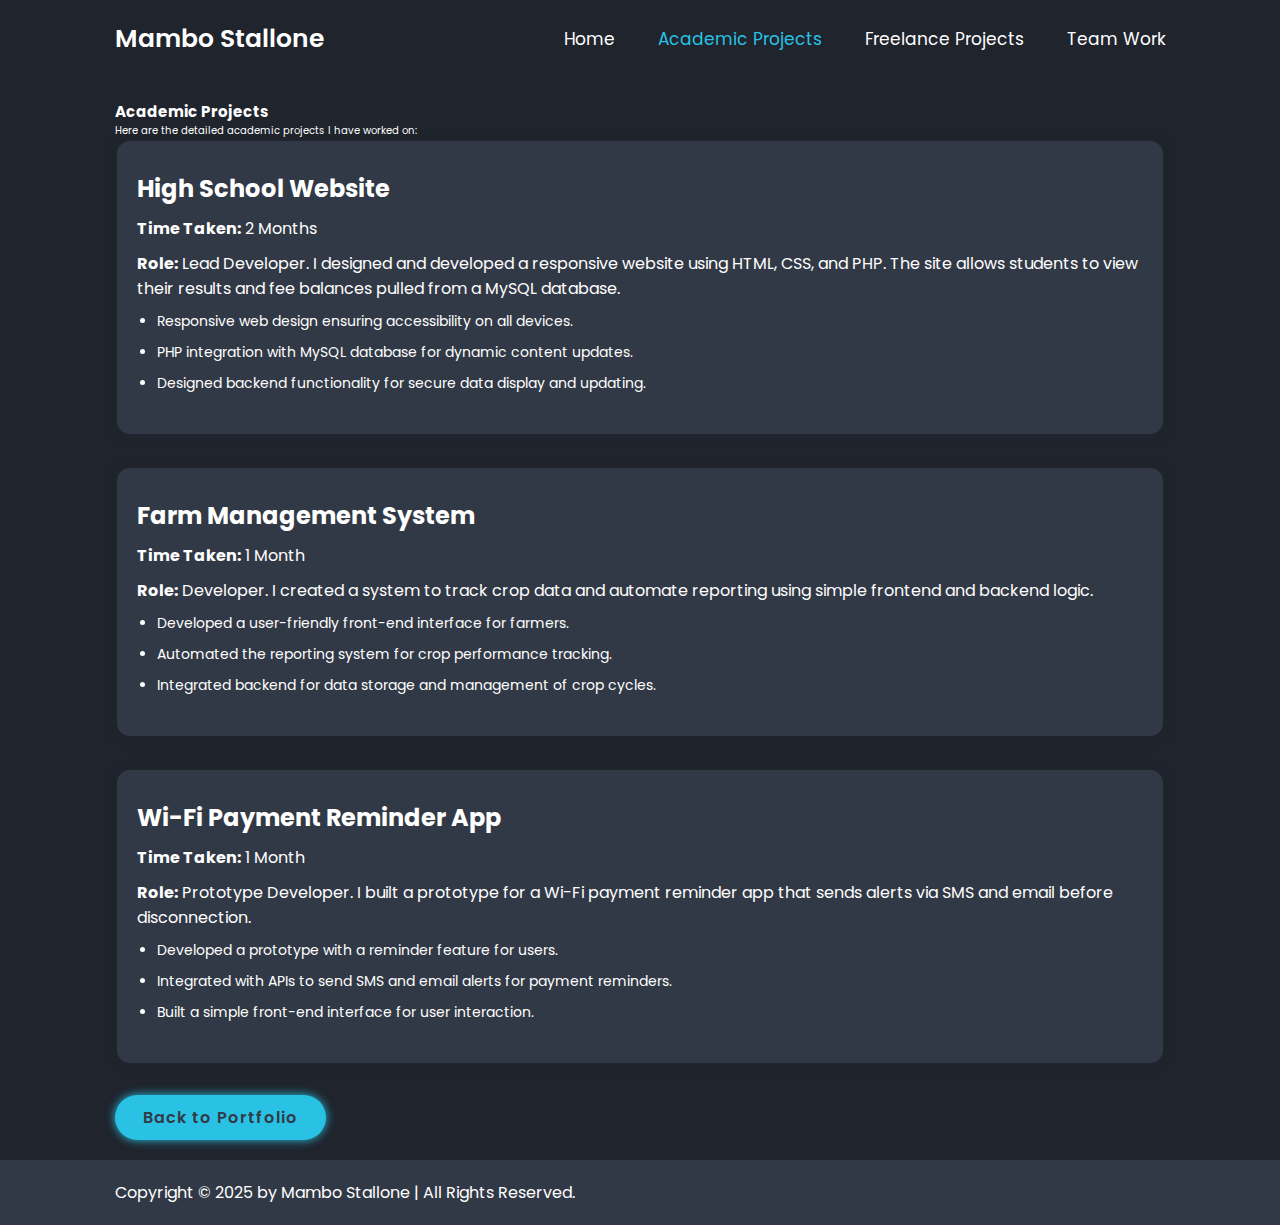
<file: academic-projects.html>
<!DOCTYPE html>
<html lang="en">
<head>
    <meta charset="UTF-8">
    <meta name="viewport" content="width=device-width, initial-scale=1.0">
    <title>Academic Projects - Mambo Stallone</title>
    <link rel="stylesheet" href="styles.css">
    <link href='https://unpkg.com/boxicons@2.1.4/css/boxicons.min.css' rel='stylesheet'>
</head>
<body>
    <header class="header">
        <a href="index.html" class="logo">Mambo Stallone</a>
        <nav class="navbar">
            <a href="index.html">Home</a>
            <a href="academic-projects.html" class="active">Academic Projects</a>
            <a href="freelance-projects.html">Freelance Projects</a>
            <a href="team-work.html">Team Work</a>
        </nav>
    </header>

    <section class="experience-details">
        <h2>Academic Projects</h2>
        <p>Here are the detailed academic projects I have worked on:</p>
        
        <!-- High School Website Project -->
        <div class="project-box">
            <h3>High School Website</h3>
            <p><strong>Time Taken:</strong> 2 Months</p>
            <p><strong>Role:</strong> Lead Developer. I designed and developed a responsive website using HTML, CSS, and PHP. The site allows students to view their results and fee balances pulled from a MySQL database.</p>
            <ul>
                <li>Responsive web design ensuring accessibility on all devices.</li>
                <li>PHP integration with MySQL database for dynamic content updates.</li>
                <li>Designed backend functionality for secure data display and updating.</li>
            </ul>
        </div>

        <!-- Farm Management System -->
        <div class="project-box">
            <h3>Farm Management System</h3>
            <p><strong>Time Taken:</strong> 1 Month</p>
            <p><strong>Role:</strong> Developer. I created a system to track crop data and automate reporting using simple frontend and backend logic.</p>
            <ul>
                <li>Developed a user-friendly front-end interface for farmers.</li>
                <li>Automated the reporting system for crop performance tracking.</li>
                <li>Integrated backend for data storage and management of crop cycles.</li>
            </ul>
        </div>

        <!-- Wi-Fi Payment Reminder App -->
        <div class="project-box">
            <h3>Wi-Fi Payment Reminder App</h3>
            <p><strong>Time Taken:</strong> 1 Month</p>
            <p><strong>Role:</strong> Prototype Developer. I built a prototype for a Wi-Fi payment reminder app that sends alerts via SMS and email before disconnection.</p>
            <ul>
                <li>Developed a prototype with a reminder feature for users.</li>
                <li>Integrated with APIs to send SMS and email alerts for payment reminders.</li>
                <li>Built a simple front-end interface for user interaction.</li>
            </ul>
        </div>

        <a href="index.html" class="btn">Back to Portfolio</a>
    </section>

    <footer class="footer">
        <div class="footer-text">
            <p>Copyright &copy; 2025 by Mambo Stallone | All Rights Reserved.</p>
        </div>
    </footer>
</body>
</html>
</file>
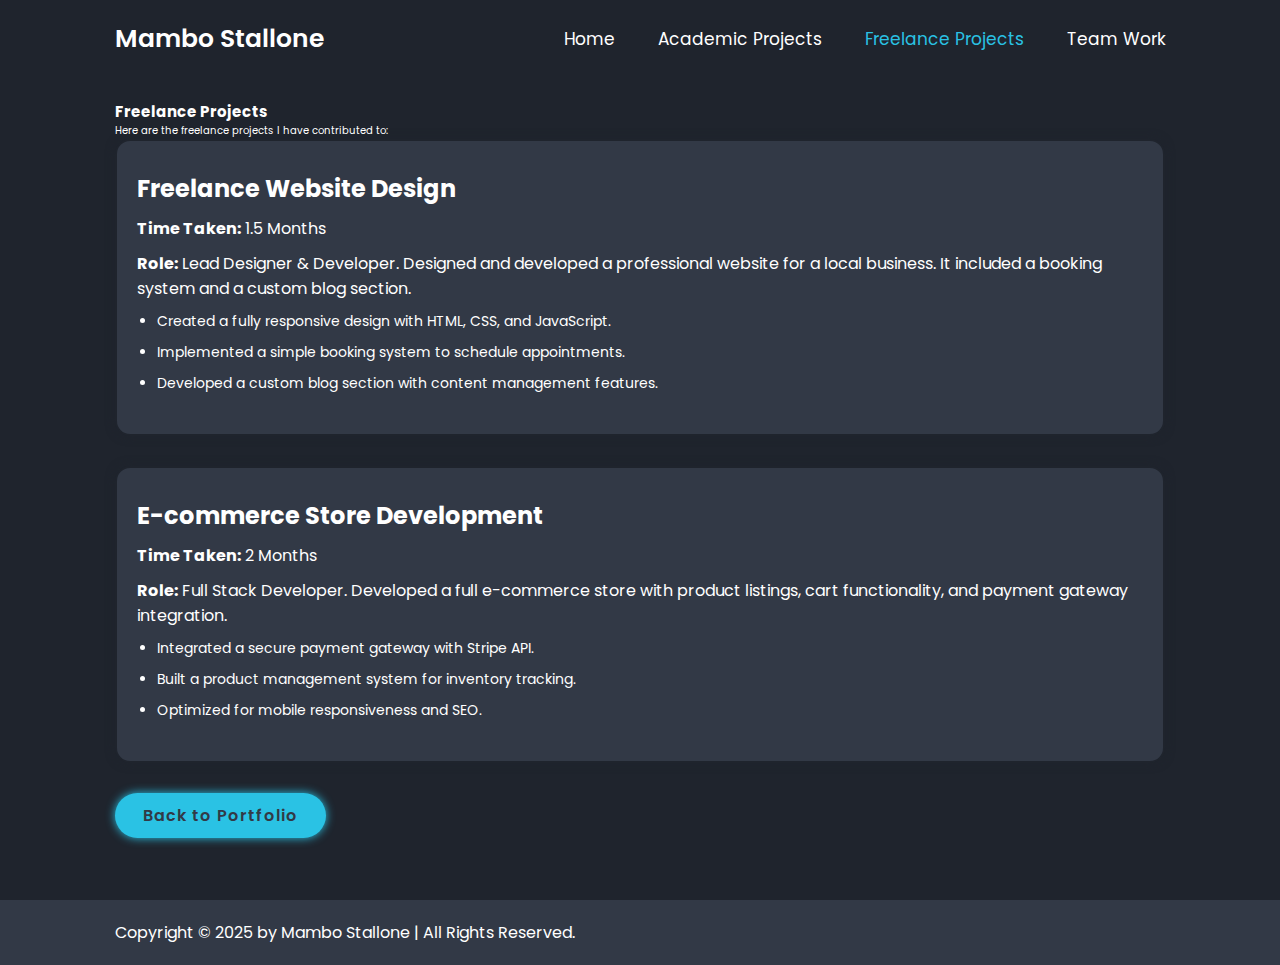
<file: freelance-projects.html>
<!DOCTYPE html>
<html lang="en">
<head>
    <meta charset="UTF-8">
    <meta name="viewport" content="width=device-width, initial-scale=1.0">
    <title>Freelance Projects - Mambo Stallone</title>
    <link rel="stylesheet" href="styles.css">
    <link href='https://unpkg.com/boxicons@2.1.4/css/boxicons.min.css' rel='stylesheet'>
</head>
<body>
    <header class="header">
        <a href="index.html" class="logo">Mambo Stallone</a>
        <nav class="navbar">
            <a href="index.html">Home</a>
            <a href="academic-projects.html">Academic Projects</a>
            <a href="freelance-projects.html" class="active">Freelance Projects</a>
            <a href="team-work.html">Team Work</a>
        </nav>
    </header>

    <section class="experience-details">
        <h2>Freelance Projects</h2>
        <p>Here are the freelance projects I have contributed to:</p>
        
        <!-- Freelance Website Design -->
        <div class="project-box">
            <h3>Freelance Website Design</h3>
            <p><strong>Time Taken:</strong> 1.5 Months</p>
            <p><strong>Role:</strong> Lead Designer & Developer. Designed and developed a professional website for a local business. It included a booking system and a custom blog section.</p>
            <ul>
                <li>Created a fully responsive design with HTML, CSS, and JavaScript.</li>
                <li>Implemented a simple booking system to schedule appointments.</li>
                <li>Developed a custom blog section with content management features.</li>
            </ul>
        </div>

        <!-- E-commerce Store Development -->
        <div class="project-box">
            <h3>E-commerce Store Development</h3>
            <p><strong>Time Taken:</strong> 2 Months</p>
            <p><strong>Role:</strong> Full Stack Developer. Developed a full e-commerce store with product listings, cart functionality, and payment gateway integration.</p>
            <ul>
                <li>Integrated a secure payment gateway with Stripe API.</li>
                <li>Built a product management system for inventory tracking.</li>
                <li>Optimized for mobile responsiveness and SEO.</li>
            </ul>
        </div>

        <a href="index.html" class="btn">Back to Portfolio</a>
    </section>

    <footer class="footer">
        <div class="footer-text">
            <p>Copyright &copy; 2025 by Mambo Stallone | All Rights Reserved.</p>
        </div>
    </footer>
</body>
</html>
</file>
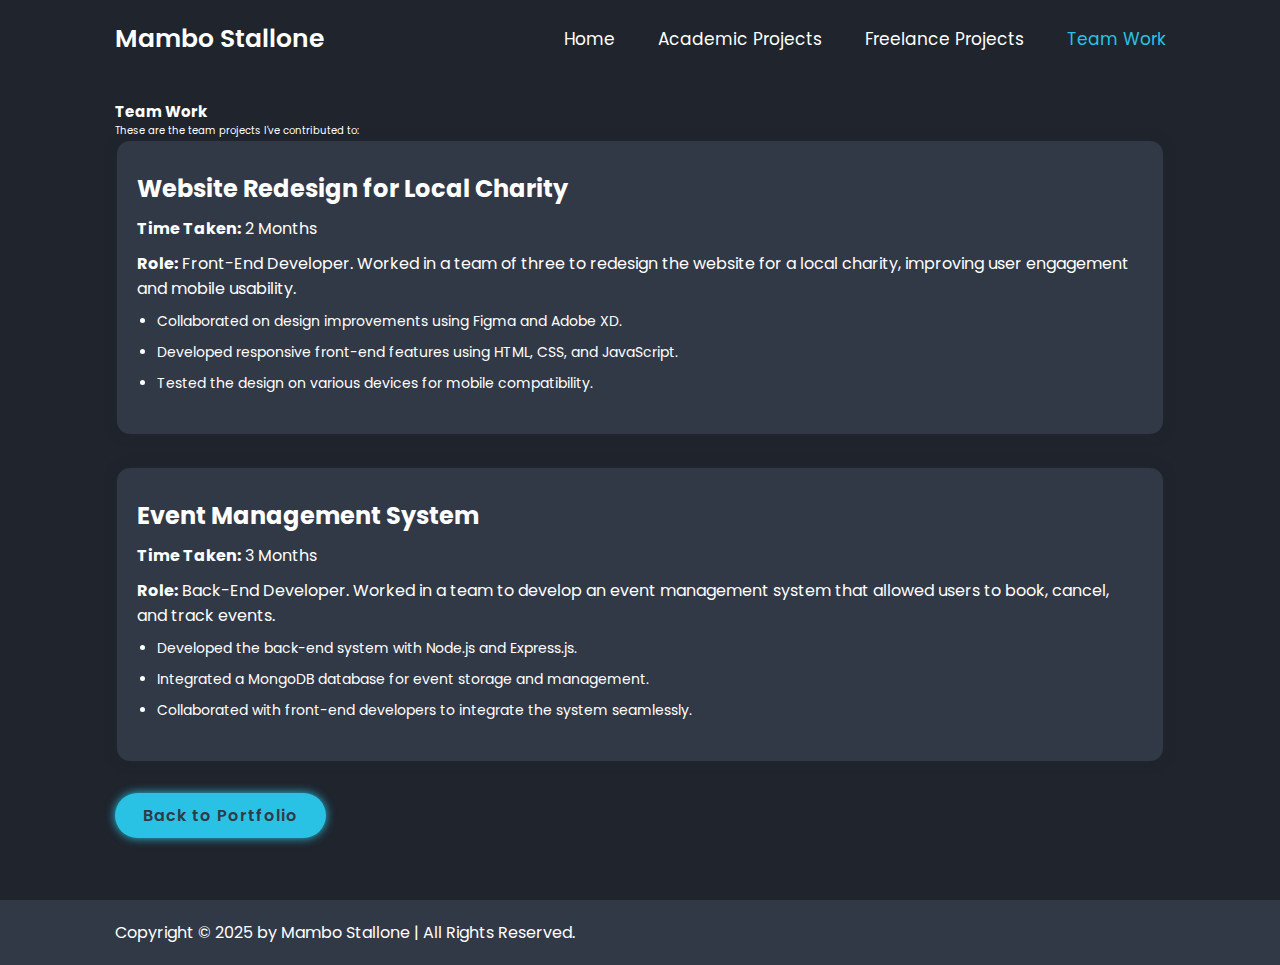
<file: team-work.html>
<!DOCTYPE html>
<html lang="en">
<head>
    <meta charset="UTF-8">
    <meta name="viewport" content="width=device-width, initial-scale=1.0">
    <title>Team Work - Mambo Stallone</title>
    <link rel="stylesheet" href="styles.css">
    <link href='https://unpkg.com/boxicons@2.1.4/css/boxicons.min.css' rel='stylesheet'>
</head>
<body>
    <header class="header">
        <a href="index.html" class="logo">Mambo Stallone</a>
        <nav class="navbar">
            <a href="index.html">Home</a>
            <a href="academic-projects.html">Academic Projects</a>
            <a href="freelance-projects.html">Freelance Projects</a>
            <a href="team-work.html" class="active">Team Work</a>
        </nav>
    </header>

    <section class="experience-details">
        <h2>Team Work</h2>
        <p>These are the team projects I've contributed to:</p>
        
        <!-- Website Redesign for Local Charity -->
        <div class="project-box">
            <h3>Website Redesign for Local Charity</h3>
            <p><strong>Time Taken:</strong> 2 Months</p>
            <p><strong>Role:</strong> Front-End Developer. Worked in a team of three to redesign the website for a local charity, improving user engagement and mobile usability.</p>
            <ul>
                <li>Collaborated on design improvements using Figma and Adobe XD.</li>
                <li>Developed responsive front-end features using HTML, CSS, and JavaScript.</li>
                <li>Tested the design on various devices for mobile compatibility.</li>
            </ul>
        </div>

        <!-- Event Management System -->
        <div class="project-box">
            <h3>Event Management System</h3>
            <p><strong>Time Taken:</strong> 3 Months</p>
            <p><strong>Role:</strong> Back-End Developer. Worked in a team to develop an event management system that allowed users to book, cancel, and track events.</p>
            <ul>
                <li>Developed the back-end system with Node.js and Express.js.</li>
                <li>Integrated a MongoDB database for event storage and management.</li>
                <li>Collaborated with front-end developers to integrate the system seamlessly.</li>
            </ul>
        </div>

        <a href="index.html" class="btn">Back to Portfolio</a>
    </section>

    <footer class="footer">
        <div class="footer-text">
            <p>Copyright &copy; 2025 by Mambo Stallone | All Rights Reserved.</p>
        </div>
    </footer>
</body>
</html>
</file>
<file: styles.css>
/* Google Fonts */
@import url('https://fonts.googleapis.com/css2?family=Poppins:wght@300;400;500;600;700;800;900&display=swap');

* {
    margin: 0;
    padding: 0;
    box-sizing: border-box;
    text-decoration: none;
    border: none;
    outline: none;
    scroll-behavior: smooth;
    font-family: 'Poppins', sans-serif;
}

:root {
    --bg-color: #1f242d;
    --second-bg-color: #323946;
    --text-color: #fff;
    --main-color: rgb(42, 194, 228);
}

html {
    font-size: 62.5%;
    overflow-x: hidden;
}

body {
    background: var(--bg-color);
    color: var(--text-color);
}

section {
    min-height: 100vh;
    padding: 10rem 9% 2rem;
}

.header {
    position: fixed;
    top: 0;
    left: 0;
    width: 100%;
    padding: 2rem 9%;
    background: var(--bg-color);
    display: flex;
    justify-content: space-between;
    align-items: center;
    z-index: 100;
}

.header.sticky {
    border-bottom: .1rem solid rgba(0, 0, 0, .2);
}

.logo {
    font-size: 2.5rem;
    color: var(--text-color);
    font-weight: 600;
    cursor: default;
}

.navbar a {
    font-size: 1.7rem;
    color: var(--text-color);
    margin-left: 4rem;
    transition: .3s;
}

.navbar a:hover,
.navbar a.active {
    color: var(--main-color);
}

#menu-icon {
    font-size: 3.6rem;
    color: var(--text-color);
    display: none;
}

.home {
    display: flex;
    justify-content: center;
    align-items: center;
}

.home-img img {
    width: 35vw;
    animation: floatImage 4s ease-in-out infinite;
}

@keyframes floatImage {
    0% {
        transform: translateY(0);
    }
    50% {
        transform: translateY(-2.4rem);
    }
    100% {
        transform: translateY(0);
    }
}

.home-content h3 {
    font-size: 3.2rem;
    font-weight: 700;
}

.home-content h3:nth-of-type(2) {
    margin-bottom: 2rem;
}

span {
    color: var(--main-color);
}

.home-content h1 {
    font-size: 5.6rem;
    font-weight: 700;
    line-height: 1.3;
}

.home-content p {
    font-size: 1.6rem;
}

.social-media a {
    display: inline-flex;
    justify-content: center;
    align-items: center;
    width: 4rem;
    height: 4rem;
    background: transparent;
    border: .2rem solid var(--main-color);
    border-radius: 50%;
    font-size: 2rem;
    color: var(--main-color);
    margin: 3rem 1.5rem 3rem 0;
    transition: .5s ease;
}

.social-media a:hover {
    background: var(--main-color);
    color: var(--second-bg-color);
    box-shadow: 0 0 1rem var(--main-color);
}

.btn {
    display: inline-block;
    padding: 1rem 2.8rem;
    background: var(--main-color);
    border-radius: 4rem;
    box-shadow: 0 0 1rem var(--main-color);
    font-size: 1.6rem;
    color: var(--second-bg-color);
    letter-spacing: .1rem;
    font-weight: 600;
    transition: .5s ease;
}

.btn:hover {
    box-shadow: none;
}

.about {
    display: flex;
    justify-content: center;
    align-items: center;
    gap: 2rem;
    background: var(--second-bg-color);
}

.about-img img {
    width: 35vw;
}

.heading {
    text-align: center;
    font-size: 4.5rem;
}

.about-content h2 {
    text-align: left;
    line-height: 1.2;
}

.about-content h3 {
    font-size: 2.6rem;
}

.about-content p {
    font-size: 1.6rem;
    margin: 2rem 0 3rem;
}

.skills {
    background: var(--bg-color);
}

.skills h2 {
    margin-bottom: 5rem;
}

.skills-container {
    display: grid;
    grid-template-columns: repeat(2, 1fr);
    gap: 2rem;
}

.skill {
    background: var(--second-bg-color);
    padding: 3rem 2rem 4rem;
    border-radius: 2rem;
    text-align: center;
    border: .2rem solid var(--bg-color);
    transition: .5s ease;
}

.skill:hover {
    border-color: var(--main-color);
    transform: scale(1.02);
}

.skill h3 {
    font-size: 2rem;
    margin-bottom: 1rem;
}

.progress-bar {
    width: 100%;
    height: 2.5rem;
    background: var(--bg-color);
    border-radius: 1.25rem;
    margin-bottom: 1rem;
    overflow: hidden;
    position: relative;
}

.progress {
    height: 100%;
    border-radius: 1.25rem;
    background: var(--main-color);
    position: relative;
    animation: progressAnimation 2s ease-in-out forwards;
    width: 0;
}



.progress-bar span {
    position: absolute;
    right: 10px;
    top: 50%;
    transform: translateY(-50%);
    font-size: 1.2rem;
    color: var(--text-color);
}

/* Experience Section */
.experience {
    background: var(--second-bg-color);
}

.experience h2 {
    margin-bottom: 4rem;
}

.experience-container {
    display: grid;
    grid-template-columns: repeat(3, 1fr);
    align-items: center;
    gap: 2.5rem;
}

.experience-box {
    position: relative;
    border-radius: 2rem;
    box-shadow: 0 0 1rem var(--bg-color);
    overflow: hidden;
    display: flex;
    flex-direction: column;
    height: 100%;
    background: var(--bg-color);
    padding: 3rem 2rem 4rem;
    text-align: center;
    border: .2rem solid var(--bg-color);
    transition: .5s ease;
}

.experience-box:hover {
    border-color: var(--main-color);
    transform: scale(1.02);
}

.experience-box i {
    font-size: 7rem;
    color: var(--main-color);
    margin-bottom: 1rem;
}

.experience-box h3 {
    font-size: 2.6rem;
}

.experience-box p {
    font-size: 1.6rem;
    margin: 1rem 0 3rem;
    flex-grow: 1;
}

.experience-box ul {
    text-align: left;
    padding-left: 2rem;
}

.experience-box ul li {
    font-size: 1.4rem;
    margin-bottom: 1rem;
    list-style-type: disc;
}

.contact h2 {
    margin-bottom: 3rem;
}

.contact form {
    max-width: 70rem;
    margin: 1rem auto;
    text-align: center;
    margin-bottom: 3rem;
}

.contact form .input-box {
    display: flex;
    justify-content: space-between;
    flex-wrap: wrap;
}

.contact form .input-box input,
.contact form textarea {
    width: 100%;
    padding: 1.5rem;
    font-size: 1.6rem;
    color: var(--text-color);
    background: var(--second-bg-color);
    border-radius: .8rem;
    margin: .7rem 0;
}

.contact form .input-box input {
    width: 49%;
}

.contact form textarea {
    resize: none;
}

.contact form .btn {
    margin-top: 2rem;
    cursor: pointer;
}

.contact-info {
    text-align: center;
    font-size: 1.6rem;
}

.contact-info p {
    margin-bottom: 1rem;
}

.contact-info i {
    color: var(--main-color);
    margin-right: 1rem;
    font-size: 2rem;
}

.footer {
    display: flex;
    justify-content: space-between;
    align-items: center;
    flex-wrap: wrap;
    padding: 2rem 9%;
    background: var(--second-bg-color);
}

.footer-text p {
    font-size: 1.6rem;
}

.footer-iconTop a {
    display: inline-flex;
    justify-content: center;
    align-items: center;
    padding: .8rem;
    background: var(--main-color);
    border-radius: .8rem;
    transition: .5s ease;
}

.footer-iconTop a:hover {
    box-shadow: 0 0 1rem var(--main-color);
}

.footer-iconTop a i {
    font-size: 2.4rem;
    color: var(--second-bg-color);
}

/* BREAKPOINTS */
@media (max-width: 1200px) {
    html {
        font-size: 55%;
    }
}

@media (max-width: 991px) {
    .header {
        padding: 2rem 3%;
    }

    section {
        padding: 10rem 3% 2rem;
    }

    .footer {
        padding: 2rem 3%;
    }
}

@media (max-width: 768px) {
    #menu-icon {
        display: block;
    }

    .navbar {
        position: absolute;
        top: 100%;
        left: 0;
        width: 100%;
        padding: 1rem 3%;
        background: var(--bg-color);
        border-top: .1rem solid rgba(0, 0, 0, .2);
        box-shadow: 0 .5rem 1rem rgba(0, 0, 0, .2);
        display: none;
    }

    .navbar.active {
        display: block;
    }

    .navbar a {
        display: block;
        font-size: 2rem;
        margin: 3rem 0;
    }

    .home {
        flex-direction: column;
    }

    .home-content h3 {
        font-size: 2.6rem;
    }

    .home-content h1 {
        font-size: 5rem;
    }

    .home-img img {
        width: 70vw;
        margin-top: 4rem;
    }

    .about {
        flex-direction: column-reverse;
    }

    .about img {
        width: 70vw;
        margin-top: 4rem;
    }

    .skills-container {
        grid-template-columns: 1fr;
    }

    .experience-container {
        grid-template-columns: 1fr;
    }
}

@media (max-width: 450px) {
    html {
        font-size: 50%;
    }

    .contact form .input-box input {
        width: 100%;
    }
}

@media (max-width: 365px) {
    .home-img img {
        width: 90vw;
    }

    .about-img img {
        width: 90vw;
    }

    .footer {
        flex-direction: column-reverse;
    }

    .footer p {
        text-align: center;
        margin-top: 2rem;
    }
}
/* Oval Profile Image */
.home-img {
    width: 300px;
    height: 300px;
    display: flex;
    justify-content: center;
    align-items: center;
}

.oval-img {
    width: 100%;
    height: 100%;
    object-fit: cover;
    border-radius: 50% 50% 50% 50% / 60% 60% 40% 40%;
    border: 5px solid var(--main-color);
    box-shadow: 0 0 20px var(--main-color);
    animation: floatImage 4s ease-in-out infinite;
}

/* For the about section image */
.about-img img {
    width: 25vw;
    border-radius: 50% 50% 50% 50% / 60% 60% 40% 40%;
    border: 5px solid var(--main-color);
    box-shadow: 0 0 20px var(--main-color);
}
/* Add these color variables to your :root */
:root {
    /* ... your existing variables ... */
    --skill-1: #0ef;       /* Blue (default/main color) */
    --skill-2: #f06529;    /* HTML Orange */
    --skill-3: #2965f1;    /* CSS Blue */
    --skill-4: #f0db4f;    /* JavaScript Yellow */
    --skill-5: #61dbfb;    /* React Blue */
    --skill-6: #68a063;    /* Node Green */
    --skill-7: #764abc;    /* Redux Purple */
    --skill-8: #cc6699;    /* Sass Pink */
}

/* Modify the progress bar styles */
.skill:nth-child(1) .progress { background: var(--skill-1); }
.skill:nth-child(2) .progress { background: var(--skill-2); }
.skill:nth-child(3) .progress { background: var(--skill-3); }
.skill:nth-child(4) .progress { background: var(--skill-4); }
.skill:nth-child(5) .progress { background: var(--skill-5); }
.skill:nth-child(6) .progress { background: var(--skill-6); }
.skill:nth-child(7) .progress { background: var(--skill-7); }
.skill:nth-child(8) .progress { background: var(--skill-8); }


.project-box {
    background: var(--second-bg-color);
    padding: 3rem 2rem;
    border-radius: 1.5rem;
    margin-bottom: 3rem;
    border: .2rem solid var(--bg-color);
    box-shadow: 0 0 1rem var(--bg-color);
    transition: 0.3s ease;
}

.project-box:hover {
    transform: scale(1.02);
    border-color: var(--main-color);
}

.project-box h3 {
    font-size: 2.4rem;
    margin-bottom: 1rem;
}

.project-box p {
    font-size: 1.6rem;
    margin-bottom: 1rem;
}

.project-box ul {
    padding-left: 2rem;
}

.project-box ul li {
    font-size: 1.4rem;
    margin-bottom: 1rem;
    list-style-type: disc;
}
</file>
